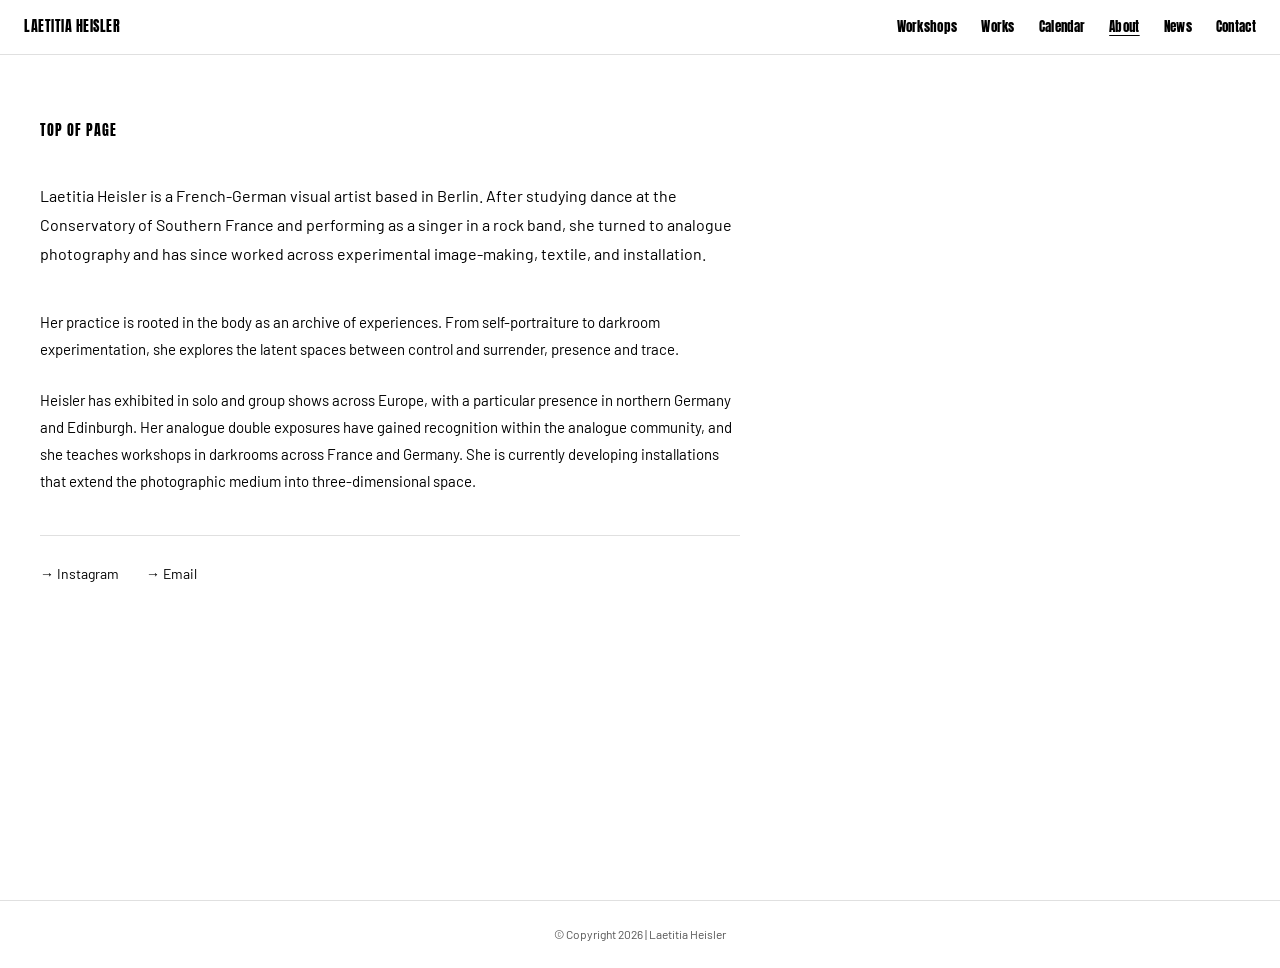
<file: about.html>
<!DOCTYPE html>
<html lang="en">
<head>
  <meta charset="UTF-8">
  <meta name="viewport" content="width=device-width, initial-scale=1.0">
  <title>About | Laetitia Heisler</title>
  <meta name="description" content="Biography of Laetitia Heisler - French-German visual artist based in Berlin.">
  <link rel="preconnect" href="https://fonts.googleapis.com">
  <link rel="preconnect" href="https://fonts.gstatic.com" crossorigin>
  <link href="https://fonts.googleapis.com/css2?family=Anton&family=Barlow:ital,wght@0,100..900;1,100..900&display=swap" rel="stylesheet">
  <link rel="stylesheet" href="css/style.css">
</head>
<body>
  <header class="site-header">
    <a href="index.html" class="site-logo">Laetitia Heisler</a>
    <button class="menu-toggle" aria-label="Menu">☰</button>
    <nav class="site-nav">
      <a href="workshops.html">Workshops</a>
      <a href="index.html">Works</a>
      <a href="calendar.html">Calendar</a>
      <a href="about.html" class="active">About</a>
      <a href="news.html">News</a>
      <a href="contact.html">Contact</a>
    </nav>
  </header>

  <main class="main-content">
    <div class="page-container">
      <h1 class="page-title">top of page</h1>

      <div class="about-content">
        <p class="bio-intro">
          Laetitia Heisler is a French-German visual artist based in Berlin. After studying dance at the Conservatory of Southern France and performing as a singer in a rock band, she turned to analogue photography and has since worked across experimental image-making, textile, and installation.
        </p>

        <p>
          Her practice is rooted in the body as an archive of experiences. From self-portraiture to darkroom experimentation, she explores the latent spaces between control and surrender, presence and trace.
        </p>

        <p>
          Heisler has exhibited in solo and group shows across Europe, with a particular presence in northern Germany and Edinburgh. Her analogue double exposures have gained recognition within the analogue community, and she teaches workshops in darkrooms across France and Germany. She is currently developing installations that extend the photographic medium into three-dimensional space.
        </p>

        <div class="links-section">
          <a href="https://instagram.com/laetitiaheisler" target="_blank">Instagram</a>
          <a href="mailto:info@laetitiaheisler.com">Email</a>
        </div>
      </div>
    </div>
  </main>

  <footer class="site-footer">
    <p>© Copyright 2026 | Laetitia Heisler</p>
  </footer>

  <script src="js/script.js"></script>
  <script src="js/content-loader.js"></script>
</body>
</html>
</file>
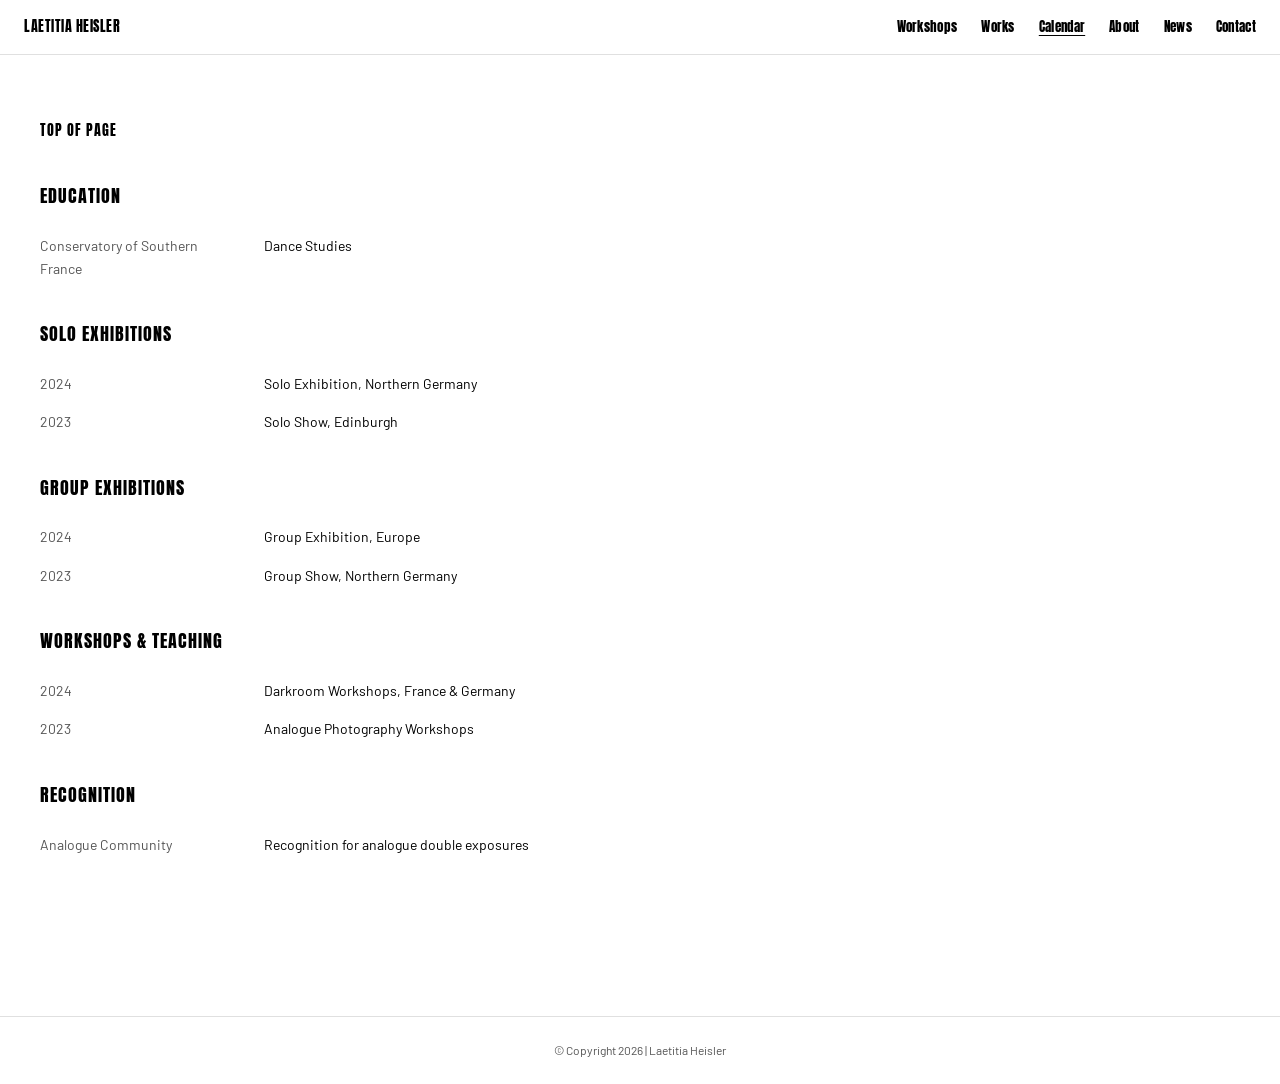
<file: calendar.html>
<!DOCTYPE html>
<html lang="en">
<head>
  <meta charset="UTF-8">
  <meta name="viewport" content="width=device-width, initial-scale=1.0">
  <title>Calendar | Laetitia Heisler</title>
  <meta name="description" content="CV, exhibitions and events of Laetitia Heisler - Visual Artist">
  <link rel="preconnect" href="https://fonts.googleapis.com">
  <link rel="preconnect" href="https://fonts.gstatic.com" crossorigin>
  <link href="https://fonts.googleapis.com/css2?family=Anton&family=Barlow:ital,wght@0,100..900;1,100..900&display=swap" rel="stylesheet">
  <link rel="stylesheet" href="css/style.css">
</head>
<body>
  <header class="site-header">
    <a href="index.html" class="site-logo">Laetitia Heisler</a>
    <button class="menu-toggle" aria-label="Menu">☰</button>
    <nav class="site-nav">
      <a href="workshops.html">Workshops</a>
      <a href="index.html">Works</a>
      <a href="calendar.html" class="active">Calendar</a>
      <a href="about.html">About</a>
      <a href="news.html">News</a>
      <a href="contact.html">Contact</a>
    </nav>
  </header>

  <main class="main-content">
    <div class="page-container">
      <h1 class="page-title">top of page</h1>

      <div class="calendar-content">
        <div class="calendar-year">
          <h2>Education</h2>
          <div class="calendar-item">
            <span class="calendar-date">Conservatory of Southern France</span>
            <span class="calendar-desc">Dance Studies</span>
          </div>
        </div>

        <div class="calendar-year">
          <h2>Solo Exhibitions</h2>
          <div class="calendar-item">
            <span class="calendar-date">2024</span>
            <span class="calendar-desc">Solo Exhibition, Northern Germany</span>
          </div>
          <div class="calendar-item">
            <span class="calendar-date">2023</span>
            <span class="calendar-desc">Solo Show, Edinburgh</span>
          </div>
        </div>

        <div class="calendar-year">
          <h2>Group Exhibitions</h2>
          <div class="calendar-item">
            <span class="calendar-date">2024</span>
            <span class="calendar-desc">Group Exhibition, Europe</span>
          </div>
          <div class="calendar-item">
            <span class="calendar-date">2023</span>
            <span class="calendar-desc">Group Show, Northern Germany</span>
          </div>
        </div>

        <div class="calendar-year">
          <h2>Workshops & Teaching</h2>
          <div class="calendar-item">
            <span class="calendar-date">2024</span>
            <span class="calendar-desc">Darkroom Workshops, France & Germany</span>
          </div>
          <div class="calendar-item">
            <span class="calendar-date">2023</span>
            <span class="calendar-desc">Analogue Photography Workshops</span>
          </div>
        </div>

        <div class="calendar-year">
          <h2>Recognition</h2>
          <div class="calendar-item">
            <span class="calendar-date">Analogue Community</span>
            <span class="calendar-desc">Recognition for analogue double exposures</span>
          </div>
        </div>
      </div>
    </div>
  </main>

  <footer class="site-footer">
    <p>© Copyright 2026 | Laetitia Heisler</p>
  </footer>

  <script src="js/script.js"></script>
  <script src="js/content-loader.js"></script>
</body>
</html>
</file>
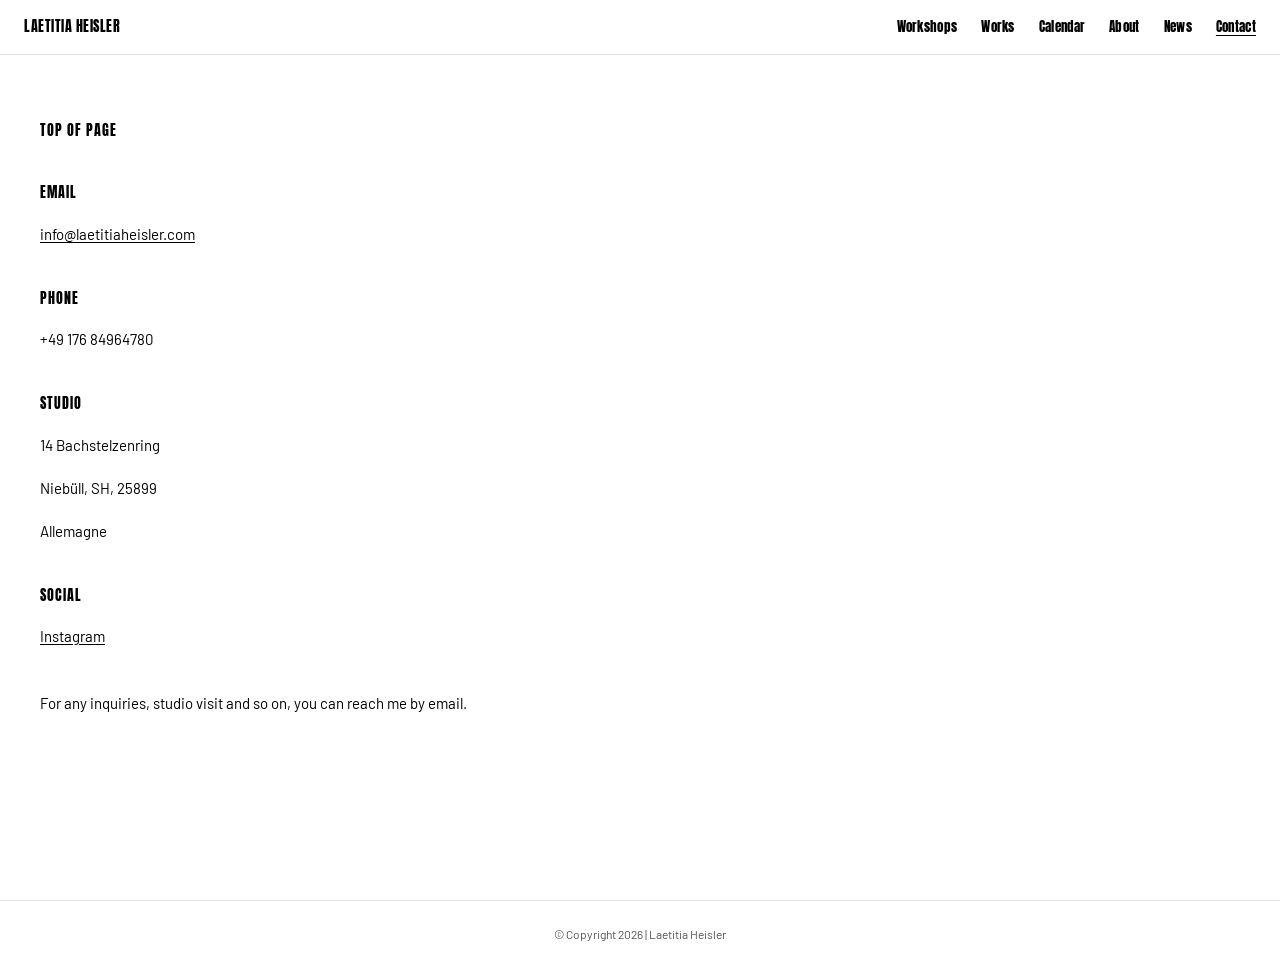
<file: contact.html>
<!DOCTYPE html>
<html lang="en">
<head>
  <meta charset="UTF-8">
  <meta name="viewport" content="width=device-width, initial-scale=1.0">
  <title>Contact | Laetitia Heisler</title>
  <meta name="description" content="Contact Laetitia Heisler - Visual Artist based in Berlin">
  <link rel="preconnect" href="https://fonts.googleapis.com">
  <link rel="preconnect" href="https://fonts.gstatic.com" crossorigin>
  <link href="https://fonts.googleapis.com/css2?family=Anton&family=Barlow:ital,wght@0,100..900;1,100..900&display=swap" rel="stylesheet">
  <link rel="stylesheet" href="css/style.css">
</head>
<body>
  <header class="site-header">
    <a href="index.html" class="site-logo">Laetitia Heisler</a>
    <button class="menu-toggle" aria-label="Menu">☰</button>
    <nav class="site-nav">
      <a href="workshops.html">Workshops</a>
      <a href="index.html">Works</a>
      <a href="calendar.html">Calendar</a>
      <a href="about.html">About</a>
      <a href="news.html">News</a>
      <a href="contact.html" class="active">Contact</a>
    </nav>
  </header>

  <main class="main-content">
    <div class="page-container">
      <h1 class="page-title">top of page</h1>

      <div class="contact-content">
        <div class="contact-section">
          <h3>Email</h3>
          <p><a href="mailto:info@laetitiaheisler.com">info@laetitiaheisler.com</a></p>
        </div>

        <div class="contact-section">
          <h3>Phone</h3>
          <p>+49 176 84964780</p>
        </div>

        <div class="contact-section">
          <h3>Studio</h3>
          <p>14 Bachstelzenring</p>
          <p>Niebüll, SH, 25899</p>
          <p>Allemagne</p>
        </div>

        <div class="contact-section">
          <h3>Social</h3>
          <p><a href="http://instagram.com/laetitiaheisler" target="_blank">Instagram</a></p>
        </div>

        <div class="contact-section">
          <p>For any inquiries, studio visit and so on, you can reach me by email.</p>
        </div>
      </div>
    </div>
  </main>

  <footer class="site-footer">
    <p>© Copyright 2026 | Laetitia Heisler</p>
  </footer>

  <script src="js/script.js"></script>
  <script src="js/content-loader.js"></script>
</body>
</html>
</file>
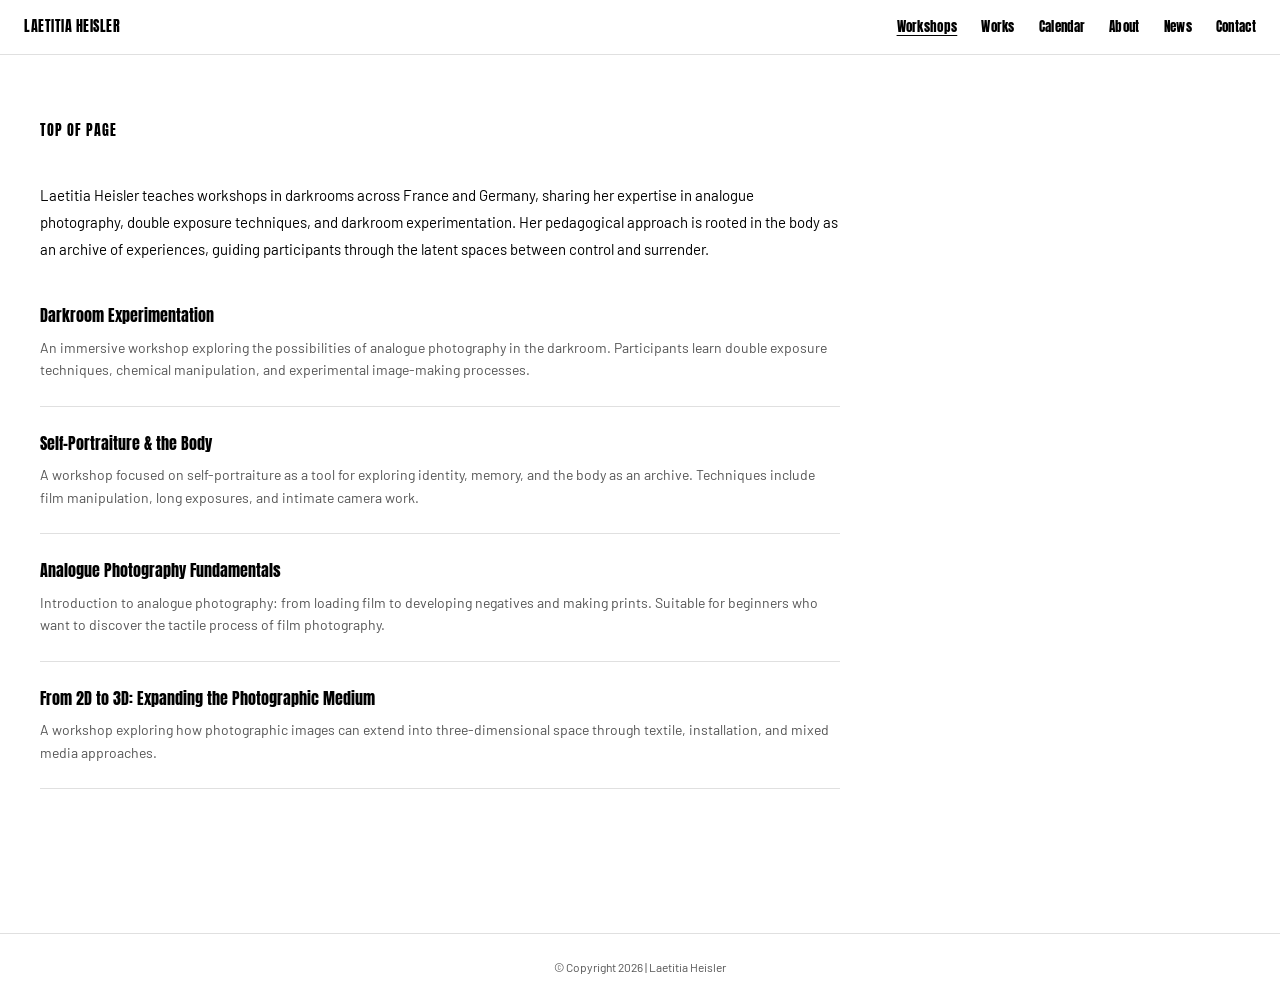
<file: workshops.html>
<!DOCTYPE html>
<html lang="en">
<head>
  <meta charset="UTF-8">
  <meta name="viewport" content="width=device-width, initial-scale=1.0">
  <title>Workshops | Laetitia Heisler</title>
  <meta name="description" content="Workshops and teaching by Laetitia Heisler - Darkroom and analogue photography workshops across France and Germany.">
  <link rel="preconnect" href="https://fonts.googleapis.com">
  <link rel="preconnect" href="https://fonts.gstatic.com" crossorigin>
  <link href="https://fonts.googleapis.com/css2?family=Anton&family=Barlow:ital,wght@0,100..900;1,100..900&display=swap" rel="stylesheet">
  <link rel="stylesheet" href="css/style.css">
</head>
<body>
  <header class="site-header">
    <a href="index.html" class="site-logo">Laetitia Heisler</a>
    <button class="menu-toggle" aria-label="Menu">☰</button>
    <nav class="site-nav">
      <a href="workshops.html" class="active">Workshops</a>
      <a href="index.html">Works</a>
      <a href="calendar.html">Calendar</a>
      <a href="about.html">About</a>
      <a href="news.html">News</a>
      <a href="contact.html">Contact</a>
    </nav>
  </header>

  <main class="main-content">
    <div class="page-container">
      <h1 class="page-title">top of page</h1>

      <div class="workshops-content">
        <p class="workshop-intro">
          Laetitia Heisler teaches workshops in darkrooms across France and Germany, sharing her expertise in analogue photography, double exposure techniques, and darkroom experimentation. Her pedagogical approach is rooted in the body as an archive of experiences, guiding participants through the latent spaces between control and surrender.
        </p>

        <ul class="workshop-list">
          <li class="workshop-item">
            <h3>Darkroom Experimentation</h3>
            <p>
              An immersive workshop exploring the possibilities of analogue photography in the darkroom. Participants learn double exposure techniques, chemical manipulation, and experimental image-making processes.
            </p>
          </li>

          <li class="workshop-item">
            <h3>Self-Portraiture & the Body</h3>
            <p>
              A workshop focused on self-portraiture as a tool for exploring identity, memory, and the body as an archive. Techniques include film manipulation, long exposures, and intimate camera work.
            </p>
          </li>

          <li class="workshop-item">
            <h3>Analogue Photography Fundamentals</h3>
            <p>
              Introduction to analogue photography: from loading film to developing negatives and making prints. Suitable for beginners who want to discover the tactile process of film photography.
            </p>
          </li>

          <li class="workshop-item">
            <h3>From 2D to 3D: Expanding the Photographic Medium</h3>
            <p>
              A workshop exploring how photographic images can extend into three-dimensional space through textile, installation, and mixed media approaches.
            </p>
          </li>
        </ul>
      </div>
    </div>
  </main>

  <footer class="site-footer">
    <p>© Copyright 2026 | Laetitia Heisler</p>
  </footer>

  <script src="js/script.js"></script>
  <script src="js/content-loader.js"></script>
</body>
</html>
</file>
<file: css/style.css>
*, *::before, *::after {
  margin: 0;
  padding: 0;
  box-sizing: border-box;
}

:root {
  --color-bg: #ffffff;
  --color-text: #000000;
  --color-text-light: #555555;
  --color-accent: #000000;
  --color-border: #e0e0e0;
  --font-heading: 'Anton', sans-serif;
  --font-body: 'Barlow', 'Helvetica Neue', Arial, sans-serif;
  --font-size-base: 16px;
  --max-width: 1200px;
  --spacing-xs: 8px;
  --spacing-sm: 16px;
  --spacing-md: 24px;
  --spacing-lg: 40px;
  --spacing-xl: 60px;
  --spacing-xxl: 80px;
}

html {
  scroll-behavior: smooth;
}

body {
  font-family: var(--font-body);
  font-size: var(--font-size-base);
  line-height: 1.6;
  color: var(--color-text);
  background-color: var(--color-bg);
  -webkit-font-smoothing: antialiased;
  -moz-osx-font-smoothing: grayscale;
}

a {
  color: var(--color-text);
  text-decoration: none;
  transition: opacity 0.2s ease;
}

a:hover {
  opacity: 0.6;
}

img {
  max-width: 100%;
  height: auto;
  display: block;
}

h1, h2, h3, .site-logo, .site-nav a {
  font-family: var(--font-heading);
  font-weight: 400;
}

/* Navigation */

.site-header {
  position: fixed;
  top: 0;
  left: 0;
  right: 0;
  z-index: 1000;
  background-color: var(--color-bg);
  padding: var(--spacing-sm) var(--spacing-md);
  display: flex;
  justify-content: space-between;
  align-items: center;
  border-bottom: 1px solid var(--color-border);
}

.site-logo {
  font-size: 14px;
  letter-spacing: 0.5px;
  text-transform: uppercase;
}

.site-nav {
  display: flex;
  gap: var(--spacing-md);
}

.site-nav a {
  font-size: 13px;
  text-transform: capitalize;
  letter-spacing: 0.3px;
}

.site-nav a.active {
  text-decoration: underline;
  text-underline-offset: 3px;
}

.menu-toggle {
  display: none;
  background: none;
  border: none;
  font-size: 24px;
  cursor: pointer;
  padding: var(--spacing-xs);
}

/* Main */

.main-content {
  margin-top: 60px;
  min-height: calc(100vh - 120px);
  padding: var(--spacing-xl) var(--spacing-md);
}

.page-container {
  max-width: var(--max-width);
  margin: 0 auto;
}

/* Titles */

.page-title {
  font-size: 14px;
  text-transform: uppercase;
  letter-spacing: 1px;
  margin-bottom: var(--spacing-lg);
}

/* Works Grid */

.works-grid {
  display: grid;
  grid-template-columns: repeat(auto-fill, minmax(300px, 1fr));
  gap: var(--spacing-md);
}

.work-item {
  position: relative;
  overflow: hidden;
  cursor: pointer;
  aspect-ratio: 4/3;
  background-color: #f5f5f5;
}

.work-item img {
  width: 100%;
  height: 100%;
  object-fit: cover;
  transition: transform 0.4s ease;
}

.work-item:hover img {
  transform: scale(1.02);
}

.work-overlay {
  position: absolute;
  bottom: 0;
  left: 0;
  right: 0;
  padding: var(--spacing-sm);
  background: linear-gradient(transparent, rgba(0,0,0,0.7));
  color: white;
  opacity: 0;
  transition: opacity 0.3s ease;
}

.work-item:hover .work-overlay {
  opacity: 1;
}

.work-overlay h3 {
  font-size: 14px;
  font-weight: 400;
  margin-bottom: 4px;
}

.work-overlay p {
  font-size: 12px;
  opacity: 0.8;
  font-family: var(--font-body);
}

.work-item-text {
  padding: var(--spacing-lg);
  background-color: #fafafa;
  border: 1px solid var(--color-border);
  display: flex;
  flex-direction: column;
  justify-content: center;
  min-height: 200px;
}

.work-item-text h3 {
  font-size: 18px;
  font-weight: 400;
  margin-bottom: var(--spacing-sm);
}

.work-item-text p {
  font-size: 14px;
  color: var(--color-text-light);
}

/* About */

.about-content {
  max-width: 700px;
}

.about-content p {
  margin-bottom: var(--spacing-md);
  font-size: 15px;
  line-height: 1.8;
}

.about-content .bio-intro {
  font-size: 16px;
  margin-bottom: var(--spacing-lg);
}

.about-content .links-section {
  margin-top: var(--spacing-lg);
  padding-top: var(--spacing-md);
  border-top: 1px solid var(--color-border);
}

.about-content .links-section a {
  display: inline-block;
  margin-right: var(--spacing-md);
  font-size: 14px;
}

.about-content .links-section a::before {
  content: "→ ";
}

.collaborators {
  margin-top: var(--spacing-lg);
  font-size: 14px;
  color: var(--color-text-light);
}

/* Calendar / CV */

.calendar-content {
  max-width: 800px;
}

.calendar-year {
  margin-bottom: var(--spacing-lg);
}

.calendar-year h2 {
  font-size: 18px;
  font-weight: 400;
  margin-bottom: var(--spacing-md);
  text-transform: uppercase;
  letter-spacing: 1px;
}

.calendar-item {
  display: flex;
  gap: var(--spacing-md);
  margin-bottom: var(--spacing-sm);
  font-size: 14px;
  line-height: 1.6;
}

.calendar-date {
  flex-shrink: 0;
  width: 200px;
  color: var(--color-text-light);
}

.calendar-desc {
  flex: 1;
}

.calendar-item.current {
  font-weight: 500;
}

.calendar-item.highlight {
  background-color: #f5f5f5;
  padding: var(--spacing-xs) var(--spacing-sm);
  margin: calc(var(--spacing-xs) * -1) calc(var(--spacing-sm) * -1);
}

/* News */

.news-content {
  max-width: 800px;
}

.news-item {
  margin-bottom: var(--spacing-lg);
  padding-bottom: var(--spacing-lg);
  border-bottom: 1px solid var(--color-border);
}

.news-item:last-child {
  border-bottom: none;
}

.news-item .date {
  font-size: 12px;
  color: var(--color-text-light);
  margin-bottom: var(--spacing-xs);
}

.news-item h3 {
  font-size: 16px;
  font-weight: 400;
  margin-bottom: var(--spacing-sm);
}

.news-item p {
  font-size: 14px;
  line-height: 1.7;
  color: var(--color-text-light);
}

.news-item a {
  text-decoration: underline;
  text-underline-offset: 2px;
}

/* Workshops */

.workshops-content {
  max-width: 800px;
}

.workshop-intro {
  margin-bottom: var(--spacing-lg);
  font-size: 15px;
  line-height: 1.8;
}

.workshop-list {
  list-style: none;
}

.workshop-item {
  margin-bottom: var(--spacing-md);
  padding-bottom: var(--spacing-md);
  border-bottom: 1px solid var(--color-border);
}

.workshop-item h3 {
  font-size: 16px;
  font-weight: 400;
  margin-bottom: var(--spacing-xs);
}

.workshop-item p {
  font-size: 14px;
  color: var(--color-text-light);
  line-height: 1.6;
}

/* Contact */

.contact-content {
  max-width: 600px;
}

.contact-content p {
  font-size: 15px;
  margin-bottom: var(--spacing-sm);
  line-height: 1.8;
}

.contact-content a {
  text-decoration: underline;
  text-underline-offset: 2px;
}

.contact-section {
  margin-bottom: var(--spacing-lg);
}

.contact-section h3 {
  font-size: 14px;
  font-weight: 400;
  margin-bottom: var(--spacing-sm);
  text-transform: uppercase;
  letter-spacing: 1px;
}

/* Footer */

.site-footer {
  padding: var(--spacing-md);
  text-align: center;
  font-size: 12px;
  color: var(--color-text-light);
  border-top: 1px solid var(--color-border);
  margin-top: var(--spacing-xl);
}

/* Responsive */

@media (max-width: 768px) {
  .menu-toggle {
    display: block;
  }

  .site-nav {
    position: fixed;
    top: 50px;
    left: 0;
    right: 0;
    background-color: var(--color-bg);
    flex-direction: column;
    align-items: center;
    padding: var(--spacing-md);
    gap: var(--spacing-sm);
    border-bottom: 1px solid var(--color-border);
    transform: translateY(-100%);
    opacity: 0;
    pointer-events: none;
    transition: transform 0.3s ease, opacity 0.3s ease;
  }

  .site-nav.active {
    transform: translateY(0);
    opacity: 1;
    pointer-events: auto;
  }

  .works-grid {
    grid-template-columns: 1fr;
  }

  .calendar-item {
    flex-direction: column;
    gap: var(--spacing-xs);
  }

  .calendar-date {
    width: auto;
  }

  .main-content {
    padding: var(--spacing-lg) var(--spacing-sm);
  }
}

@media (max-width: 480px) {
  .site-header {
    padding: var(--spacing-xs) var(--spacing-sm);
  }

  .site-logo {
    font-size: 12px;
  }

  .site-nav a {
    font-size: 12px;
  }
}

/* Animations */

@keyframes fadeIn {
  from {
    opacity: 0;
    transform: translateY(10px);
  }
  to {
    opacity: 1;
    transform: translateY(0);
  }
}

.fade-in {
  animation: fadeIn 0.5s ease forwards;
}

.hidden {
  display: none !important;
}

.text-center {
  text-align: center;
}

.text-light {
  color: var(--color-text-light);
}

.mt-1 { margin-top: var(--spacing-xs); }
.mt-2 { margin-top: var(--spacing-sm); }
.mt-3 { margin-top: var(--spacing-md); }
.mt-4 { margin-top: var(--spacing-lg); }
.mt-5 { margin-top: var(--spacing-xl); }

.mb-1 { margin-bottom: var(--spacing-xs); }
.mb-2 { margin-bottom: var(--spacing-sm); }
.mb-3 { margin-bottom: var(--spacing-md); }
.mb-4 { margin-bottom: var(--spacing-lg); }
.mb-5 { margin-bottom: var(--spacing-xl); }
</file>
